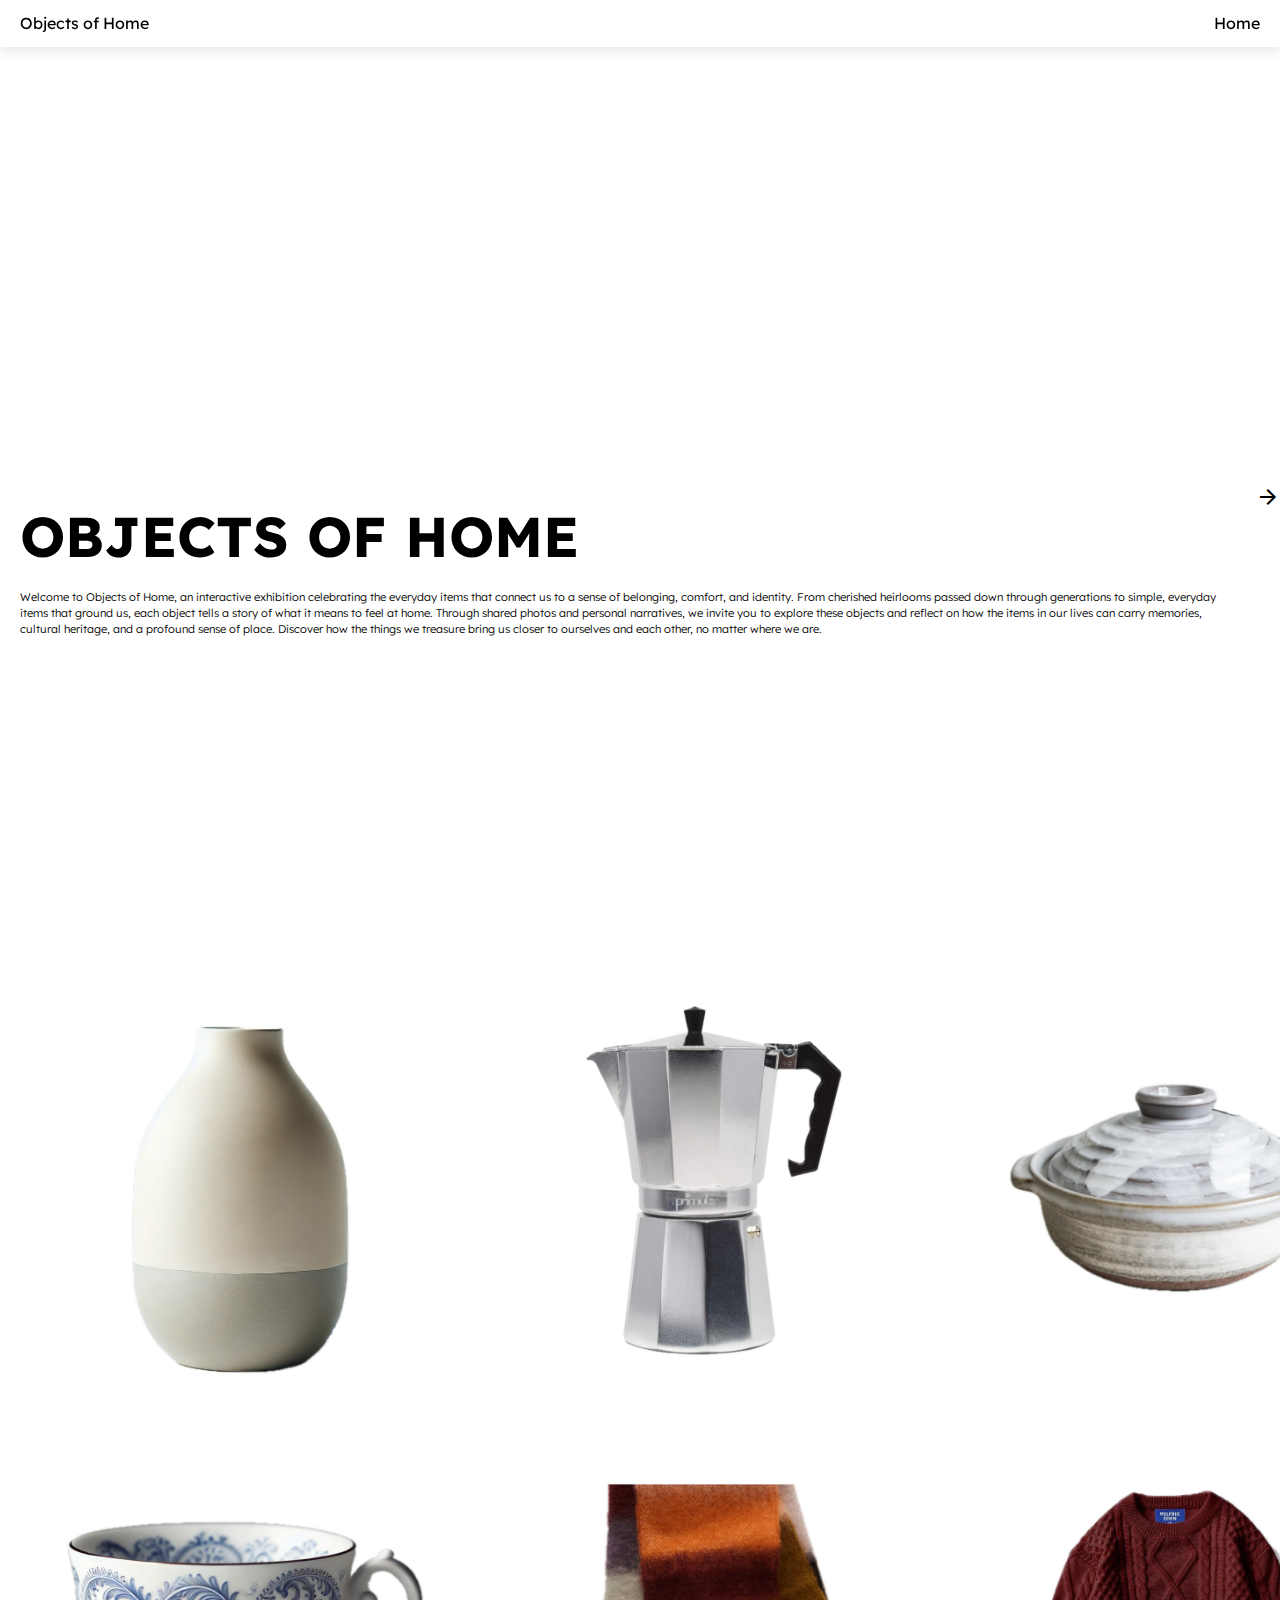
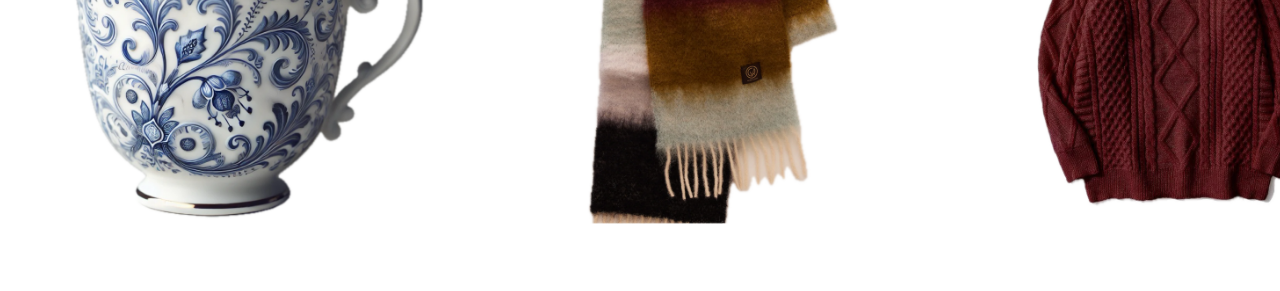
<file: index.html>
<!DOCTYPE html>
<html lang="en">

<head>
    <meta charset="UTF-8" />
    <meta name="viewport" content="width=device-width, initial-scale=1.0" />
    <link rel="icon" type="image/png" href="images/home_app_logo_32dp_000000_FILL0_wght400_GRAD0_opsz40.png" />
    <link rel="preconnect" href="https://fonts.googleapis.com">
    <link rel="preconnect" href="https://fonts.gstatic.com" crossorigin>
    <link rel="prefetch" href="data/objects.json">
    <link href="https://fonts.googleapis.com/css2?family=Lexend:wght@100..900&display=swap" rel="stylesheet">
    <link rel="stylesheet" type="text/css" href="css/html5reset.css" />
    <link rel="stylesheet" type="text/css" href="css/style.css" />
    <link rel="stylesheet"
        href="https://fonts.googleapis.com/css2?family=Material+Symbols+Outlined:opsz,wght,FILL,GRAD@20..48,100..700,0..1,-50..200&icon_names=arrow_forward" />
    <title>Objects of Home</title>
</head>

<body>
    <div class="skip"><a href="#main">Skip to Main Content</a></div>
    <header>
        <nav class="nav">
            <p>Objects of Home</p>
            <ul>
                <li class="active"><a href="index.html">Home</a></li>
            </ul>
        </nav>
    </header>
    <main id="main">
        <div class="landing">
            <div>
                <h1 tabindex="0">OBJECTS OF HOME</h1>
                <p tabindex="0">Welcome to Objects of Home, an interactive exhibition celebrating the everyday items
                    that connect us
                    to a sense
                    of belonging, comfort, and identity. From cherished heirlooms passed down through generations to
                    simple,
                    everyday items that ground us, each object tells a story of what it means to feel at home. Through
                    shared photos
                    and personal narratives, we invite you to explore these objects and reflect on how the items in our
                    lives can
                    carry memories, cultural heritage, and a profound sense of place. Discover how the things we
                    treasure bring us
                    closer to ourselves and each other, no matter where we are.</p>
            </div>
            <span tabindex="0" class="material-symbols-outlined" >
                arrow_forward
            </span>
        </div>

        <div class="gallery" id="gallery">
            <a tabindex="0" href="" id="1" aria-label="My Grandmother’s Vase">
                <img src="images/BA_14.png" alt="A gray vase of the oval form on a white background.">
            </a>
            <a tabindex="0" href="" id="2" aria-label="A Sip of Tradition">
                <img src="images/BA_15.png" alt="A beautiful white porcelain cup with intricate blue designs.">
            </a>
            <a tabindex="0" href="" id="3" aria-label="Morning Ritual">
                <img src="images/BA_16.png" alt="A silver espresso maker on a white background.">
            </a>
            <a tabindex="0" href="" id="4" aria-label="Threads of Home">
                <img src="images/BA_17.png" alt="A wool scarf with square patterns in orange, milk and brown.">
            </a>
            <a tabindex="0" href="" id="5" aria-label="The Heart of the Meal">
                <img src="images/BA_18.png" alt="A porcelain rice pot with white and gray patterns.">
            </a>
            <a tabindex="0" href="" id="6" aria-label="Warmth in Every Thread">
                <img src="images/BA_39.png" alt="Cozy burgundy knitted sweater.">
            </a>
            <a tabindex="0" href="" id="7" aria-label="Threads of Tradition">
                <img src="images/BA_35.png" alt="A beige and green tablecloth set with ornaments.">
            </a>
            <a tabindex="0" href="" id="8" aria-label="Blanket of Comfort">
                <img src="images/BA_40.png" alt="Green knitted wool blanket">
            </a>
            <a tabindex="0" href="" id="9" aria-label="My Grandmother’s Vase">
                <img src="images/BA_14.png" alt="A gray vase of the oval form on a white background.">
            </a>
            <a tabindex="0" href="" id="10" aria-label="A Sip of Tradition">
                <img src="images/BA_15.png" alt="A beautiful white porcelain cup with intricate blue designs.">
            </a>
            <a tabindex="0" href="" id="11" aria-label="Morning Ritual">
                <img src="images/BA_16.png" alt="A silver espresso maker on a white background.">
            </a>
            <a tabindex="0" href="" id="12" aria-label="Threads of Home">
                <img src="images/BA_17.png" alt="A wool scarf with square patterns in orange, milk and brown.">
            </a>
            <a tabindex="0" href="" id="13" aria-label="The Heart of the Meal">
                <img src="images/BA_18.png" alt="A porcelain rice pot with white and gray patterns.">
            </a>
            <a tabindex="0" href="" id="14" aria-label="Warmth in Every Thread">
                <img src="images/BA_39.png" alt="Cozy burgundy knitted sweater.">
            </a>
            <a tabindex="0" href="" id="15" aria-label="Threads of Tradition">
                <img src="images/BA_35.png" alt="A beige and green tablecloth set with ornaments.">
            </a>
            <a tabindex="0" href="" id="16" aria-label="Blanket of Comfort">
                <img src="images/BA_40.png" alt="Green knitted wool blanket">
            </a>
        </div>
    </main>
    <footer>

    </footer>
    <script src="js/js.js">   </script>
</body>

</html>
</file>
<file: css/style.css>
.skip a {
    background: white;
    left: 0;
    padding: 6px;
    -webkit-transition: top 1s ease-out;
    transition: top 1s ease-out;
    z-index: 1;
}

.skip a {
    position: absolute;
    top: -40px;
}

.skip a:focus {
    top: 20px;
}

*:focus {
    border: 2px solid #000000;
}

body {
    background-color: #ffffff;
    font-family: "Lexend", Helvetica, sans-serif;
}

.nav {
    top: 0;
    width: 100%;
    display: flex;
    justify-content: center;
    padding: 15px 0;
    background: rgba(255, 255, 255, 0.3); 
    backdrop-filter: blur(10px);         
    border-bottom: 1px solid rgba(255, 255, 255, 0.2);
    box-shadow: 0px 4px 12px rgba(0, 0, 0, 0.1); 
    align-items: center;   
}

.nav ul {
    display: flex;
    margin-left: auto;
    padding-right: 20px;
    gap: 20px;
}

.nav p {
    padding-left: 20px;
}

.nav a, .nav a:visited {
    color: black;
    text-decoration: none;
}

h1 {
    font-size: 3.5rem;
    font-weight: 700;
    margin: 0;
    padding-top: 12%;
    padding-bottom: 2%;
    padding-left: 20px;
}
h2 {
    font-size: 2.5rem;
    font-weight: 600; 
    margin: 0 0 20px 0;
    color: #000000; 
    padding-left: 20px;
}

h1.object-title  {
    font-size: 2rem;
    text-align: center;
    height: 2.5rem;
    margin: 0;
    padding-top: 20px;
    font-weight: 500;
}

.landing {
    display: flex;
    justify-content: center;
    align-items: center;
    height: 100vh;
}

#main p {
    padding: 0 20px;
    font-size: 0.7rem;
    font-weight: 300;
    line-height: 1rem;
    color: #000000;
}

.material-symbols-outlined {
  font-variation-settings:
  'FILL' 0,
  'wght' 400,
  'GRAD' 0,
  'opsz' 100, 
}

.gallery {
    display: grid;
    grid-template-rows: repeat(2, 1fr); 
    grid-auto-flow: column; 
    overflow-x: auto;
    scroll-snap-type: x mandatory; 
    width: 100%;  
    align-items: center;
}

.gallery img {
    padding: 10px; 
    scroll-snap-align: start; 
    height: 50vh; 
}

.artifact img {
    width: 100%;
    height: auto;
}    

.object-audio {
    padding-left: 20px;
}

@media only screen and (min-width: 800px) {
    .artifact {
        display: grid; 
        grid-template-columns: 1fr 1fr;
        align-items: center;
        align-content: center;
        justify-items: center;
        justify-content: center;
        height: 90vh;
    }

    .artifact img {
        width: 80%;
        height: auto;
    }    
   
    h1.object-title  {
        text-align: left;
    }
}
</file>
